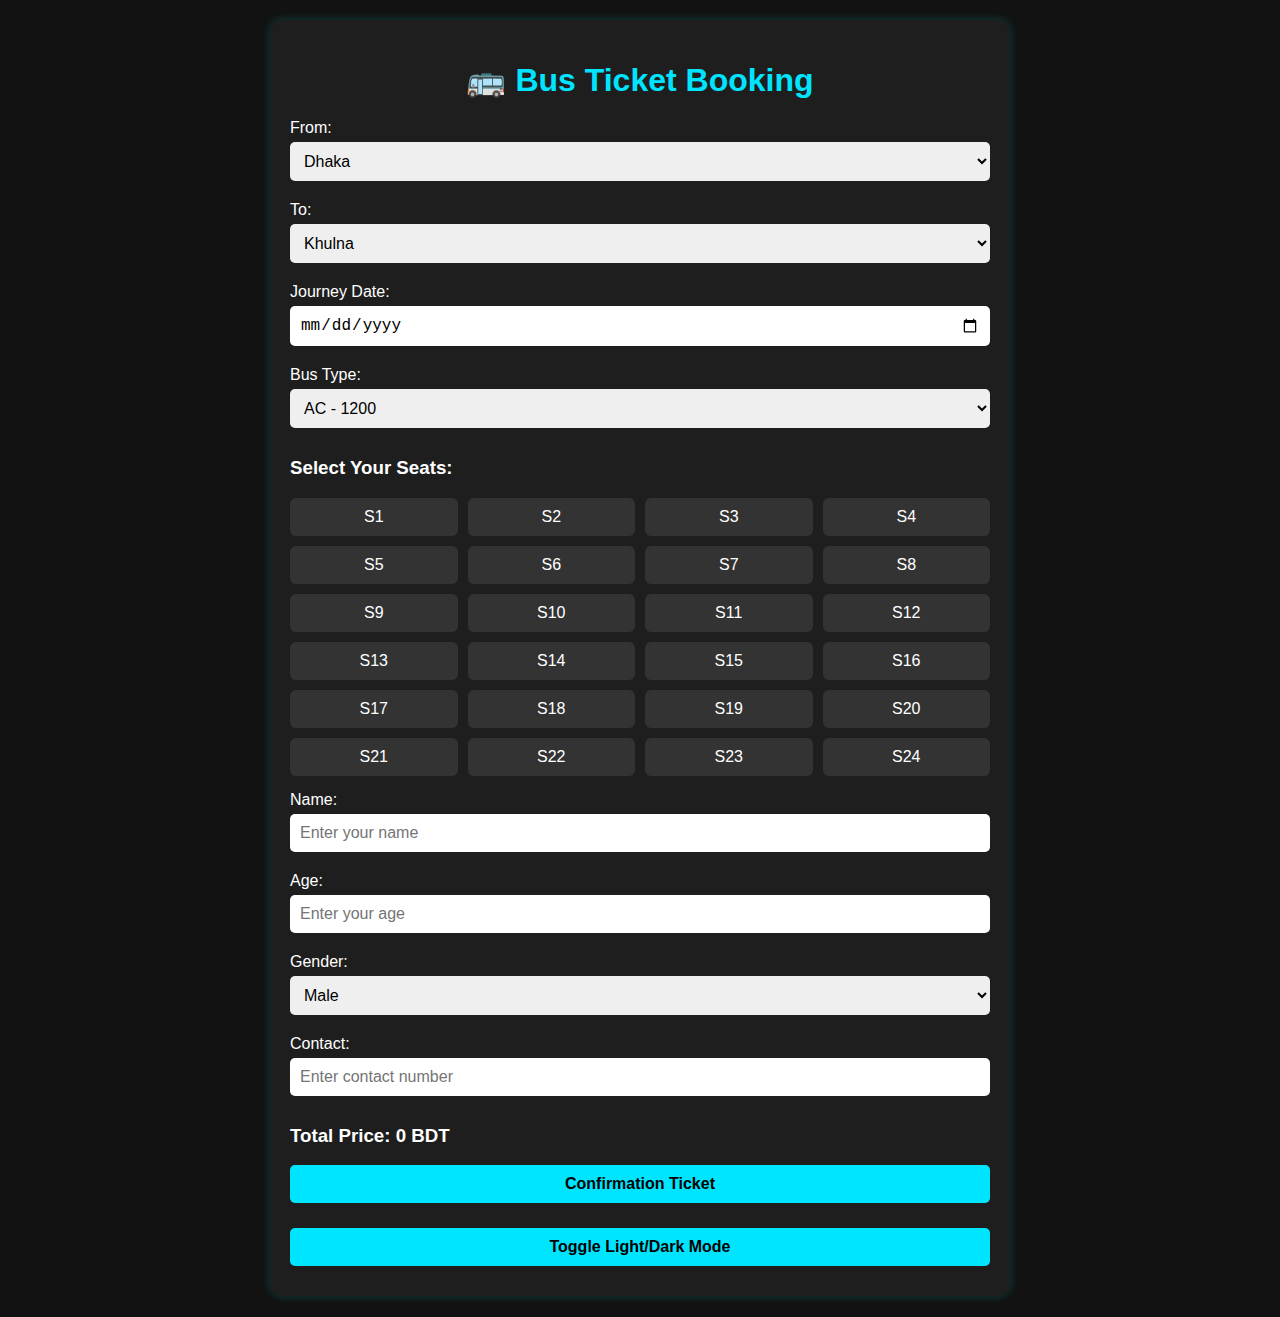
<file: index.html>
<!DOCTYPE html>
<html lang="en">
<head>
  <meta charset="UTF-8" />
  <meta name="viewport" content="width=device-width, initial-scale=1.0" />
  <title>Bus Ticket Booking</title>
  <link rel="stylesheet" href="style.css" />
</head>
<body>
  <div class="container">
    <h1>🚌 Bus Ticket Booking</h1>
    <label for="from">From:</label>
    <select id="from">
      <option>Dhaka</option>
      <option>Chittagong</option>
      <option>Khulna</option>
      <option>Rajshahi</option>
      <option>Rangpur</option>
      <option>Barisal</option>
      <option>Sylhet</option>
      <option>Mymensingh</option>
    </select>

    <label for="to">To:</label>
    <select id="to">
      <option>Khulna</option>
      <option>Dhaka</option>
      <option>Chittagong</option>
      <option>Rajshahi</option>
      <option>Rangpur</option>
      <option>Barisal</option>
      <option>Sylhet</option>
      <option>Mymensingh</option>
    </select>

    <label for="date">Journey Date:</label>
    <input type="date" id="date" />

    <label for="busType">Bus Type:</label>
    <select id="busType">
      <option value="AC">AC - 1200</option>
      <option value="Non-AC">Non-AC - 800</option>
      <option value="Sleeper">Sleeper - 1500</option>
      <option value="Semi-Sleeper">Semi-Sleeper - 1000</option>
    </select>

    <h3>Select Your Seats:</h3>
    <div class="seats" id="seats"></div>

    <label for="name">Name:</label>
    <input type="text" id="name" placeholder="Enter your name" />

    <label for="age">Age:</label>
    <input type="number" id="age" placeholder="Enter your age" />

    <label for="gender">Gender:</label>
    <select id="gender">
      <option>Male</option>
      <option>Female</option>
      <option>Other</option>
    </select>

    <label for="contact">Contact:</label>
    <input type="text" id="contact" placeholder="Enter contact number" />

    <h3>Total Price: <span id="totalPrice">0</span> BDT</h3>

    <button id="confirmBtn">Confirmation Ticket</button>

    <div class="theme-toggle">
      <button onclick="toggleTheme()">Toggle Light/Dark Mode</button>
    </div>
  </div>

  <script src="script.js"></script>
</body>
</html>
</file>
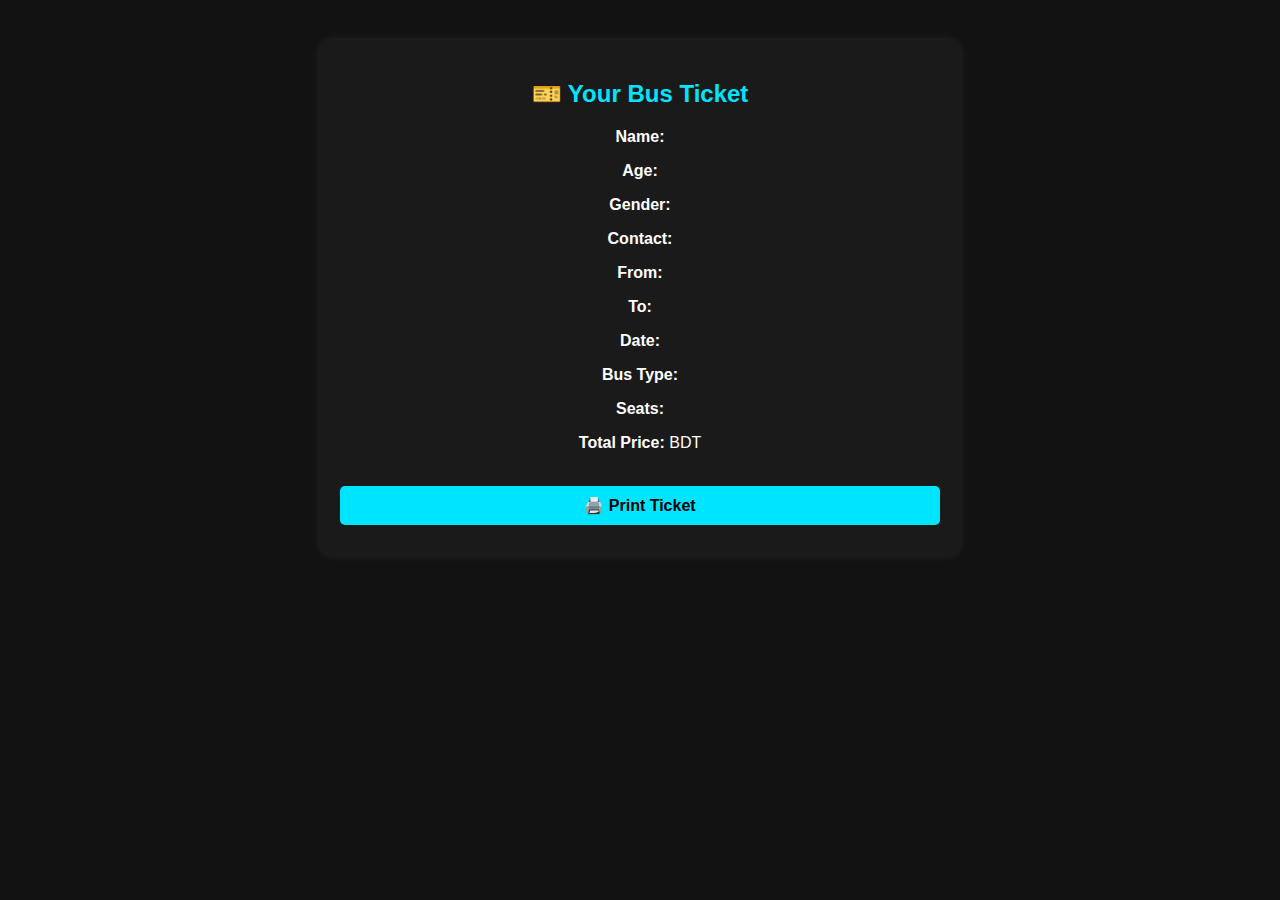
<file: ticket.html>
<!DOCTYPE html>
<html lang="en">
<head>
  <meta charset="UTF-8" />
  <meta name="viewport" content="width=device-width, initial-scale=1.0" />
  <title>Bus Ticket</title>
  <link rel="stylesheet" href="style.css" />
</head>
<body>
  <div class="ticket">
    <h2>🎫 Your Bus Ticket</h2>
    <p><strong>Name:</strong> <span id="tName"></span></p>
    <p><strong>Age:</strong> <span id="tAge"></span></p>
    <p><strong>Gender:</strong> <span id="tGender"></span></p>
    <p><strong>Contact:</strong> <span id="tContact"></span></p>
    <p><strong>From:</strong> <span id="tFrom"></span></p>
    <p><strong>To:</strong> <span id="tTo"></span></p>
    <p><strong>Date:</strong> <span id="tDate"></span></p>
    <p><strong>Bus Type:</strong> <span id="tBusType"></span></p>
    <p><strong>Seats:</strong> <span id="tSeats"></span></p>
    <p><strong>Total Price:</strong> <span id="tTotal"></span> BDT</p>
    <br />
    <button onclick="window.print()">🖨️ Print Ticket</button>
  </div>

  <script>
    const ticket = JSON.parse(localStorage.getItem('ticketData'));
    if (ticket) {
      document.getElementById('tName').innerText = ticket.name;
      document.getElementById('tAge').innerText = ticket.age;
      document.getElementById('tGender').innerText = ticket.gender;
      document.getElementById('tContact').innerText = ticket.contact;
      document.getElementById('tFrom').innerText = ticket.from;
      document.getElementById('tTo').innerText = ticket.to;
      document.getElementById('tDate').innerText = ticket.date;
      document.getElementById('tBusType').innerText = ticket.busType;
      document.getElementById('tSeats').innerText = ticket.seatNumbers;
      document.getElementById('tTotal').innerText = ticket.total;
    }
  </script>
</body>
</html>
</file>
<file: style.css>
body {
    font-family: 'Segoe UI', sans-serif;
    margin: 0;
    padding: 0;
    background-color: #121212;
    color: #fff;
    transition: 0.3s;
  }
  
  .container {
    max-width: 700px;
    margin: 20px auto;
    background: #1e1e1e;
    padding: 20px;
    border-radius: 12px;
    box-shadow: 0 0 10px rgba(0, 255, 255, 0.2);
  }
  
  h1 {
    text-align: center;
    margin-bottom: 20px;
    color: #00e5ff;
  }
  
  label {
    display: block;
    margin: 10px 0 5px;
  }
  
  input,
  select {
    width: 100%;
    padding: 8px;
    margin-bottom: 10px;
    border: none;
    border-radius: 5px;
  }
  
  button {
    padding: 10px 20px;
    background-color: #00e5ff;
    border: none;
    border-radius: 5px;
    cursor: pointer;
    color: #000;
    font-weight: bold;
  }
  
  button:hover {
    background-color: #00bcd4;
  }
  
  .theme-toggle {
    text-align: center;
    margin-top: 15px;
  }
  
  .seats {
    display: grid;
    grid-template-columns: repeat(4, 1fr);
    gap: 10px;
    margin: 15px 0;
  }
  
  .seat {
    width: 100%;
    padding: 10px 0;
    background-color: #333;
    border-radius: 6px;
    text-align: center;
    cursor: pointer;
    user-select: none;
    transition: 0.2s;
  }
  
  .seat.selected {
    background-color: #00e5ff;
    color: #000;
  }

input, select, button {
  width: 100%;
  box-sizing: border-box;
  font-size: 16px;
  padding: 10px;
  border-radius: 5px;
  border: none;
  margin-bottom: 10px;
}
  
  /* Light Theme */
  .light-mode {
    background-color: #f5f5f5;
    color: #111;
  }
  
  .light-mode .container {
    background-color: #fff;
    color: #111;
  }
  
  .light-mode button {
    background-color: #007acc;
    color: #fff;
  }
  
  /* Ticket Page */
  .ticket {
    max-width: 600px;
    margin: 40px auto;
    background-color: #1a1a1a;
    color: #fff;
    padding: 20px;
    border-radius: 12px;
    box-shadow: 0 0 10px rgba(255, 255, 255, 0.1);
    text-align: center;
  }
  
  .ticket h2 {
    color: #00e5ff;
  }
  
  @media screen and (max-width: 768px) {
    .seats {
      grid-template-columns: repeat(3, 1fr);
    }
  }
  
  @media screen and (max-width: 480px) {
    .seats {
      grid-template-columns: repeat(2, 1fr);
    }
  }
</file>
